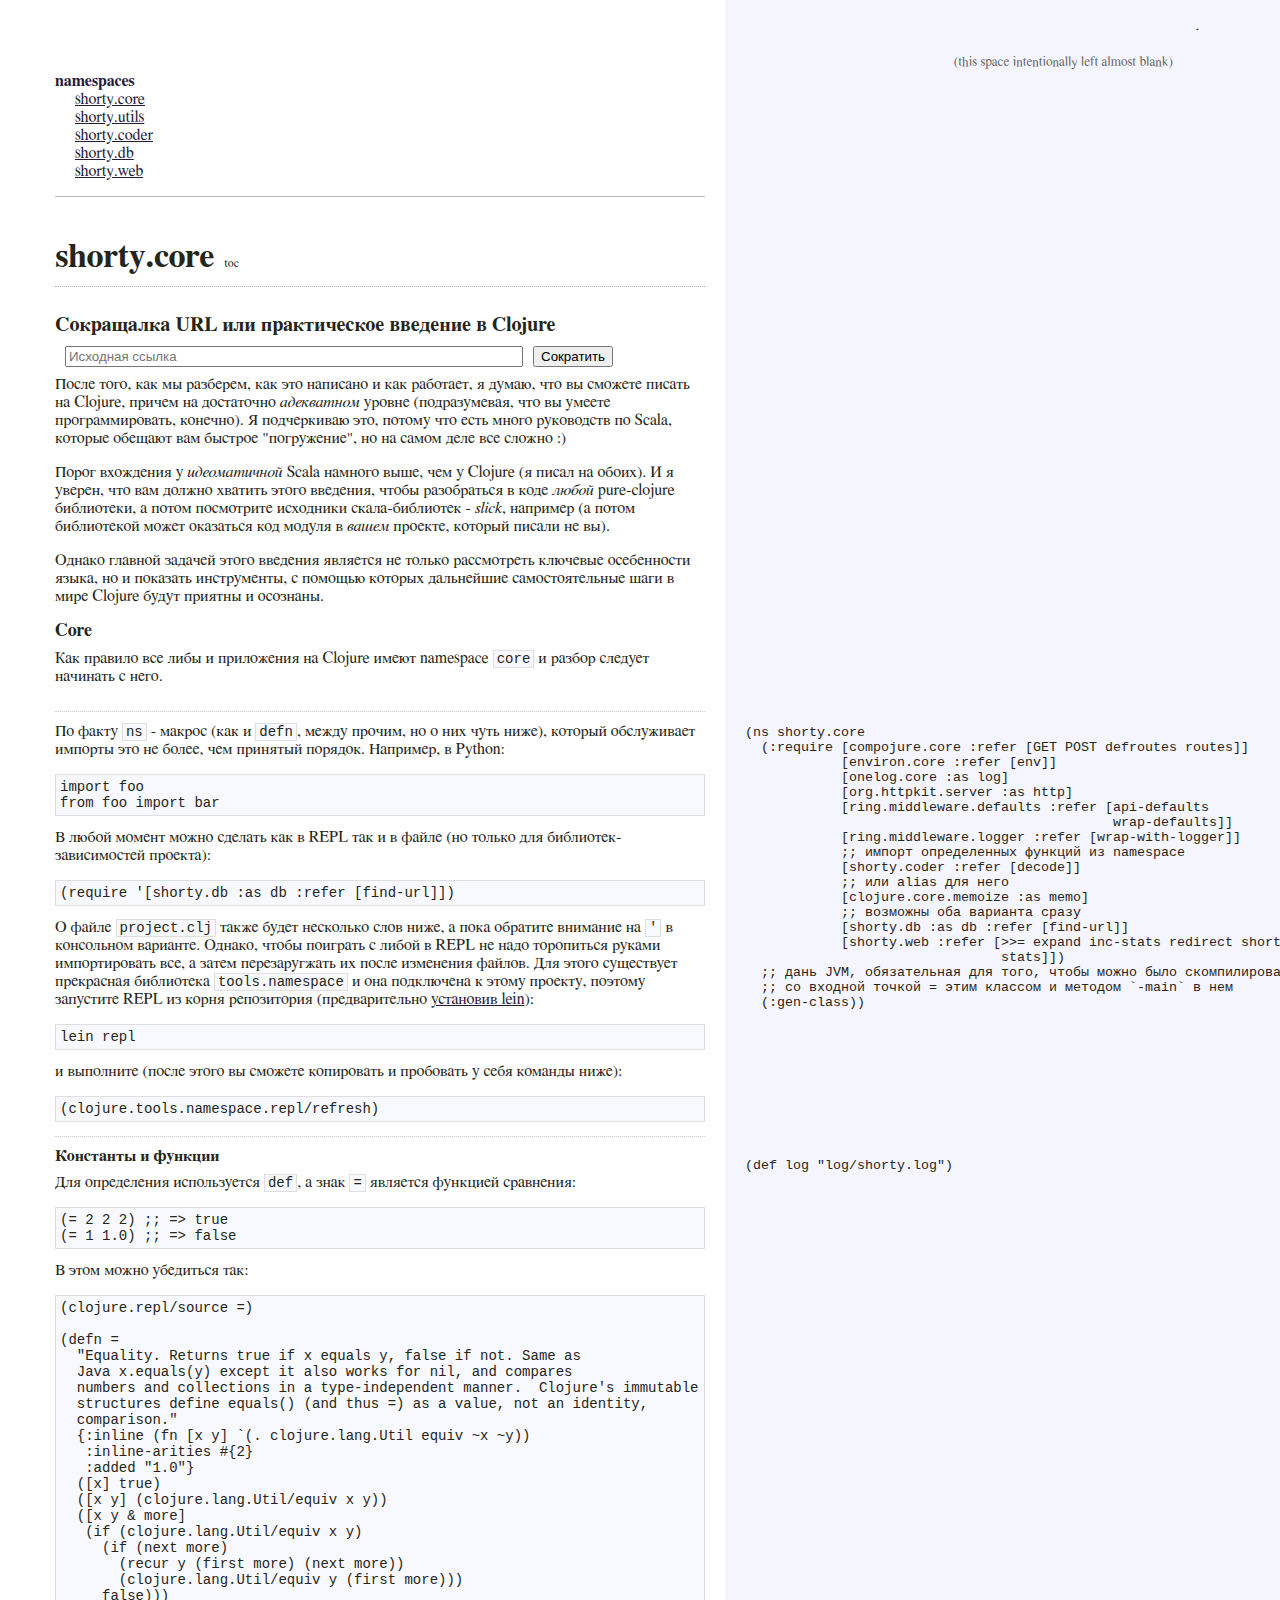
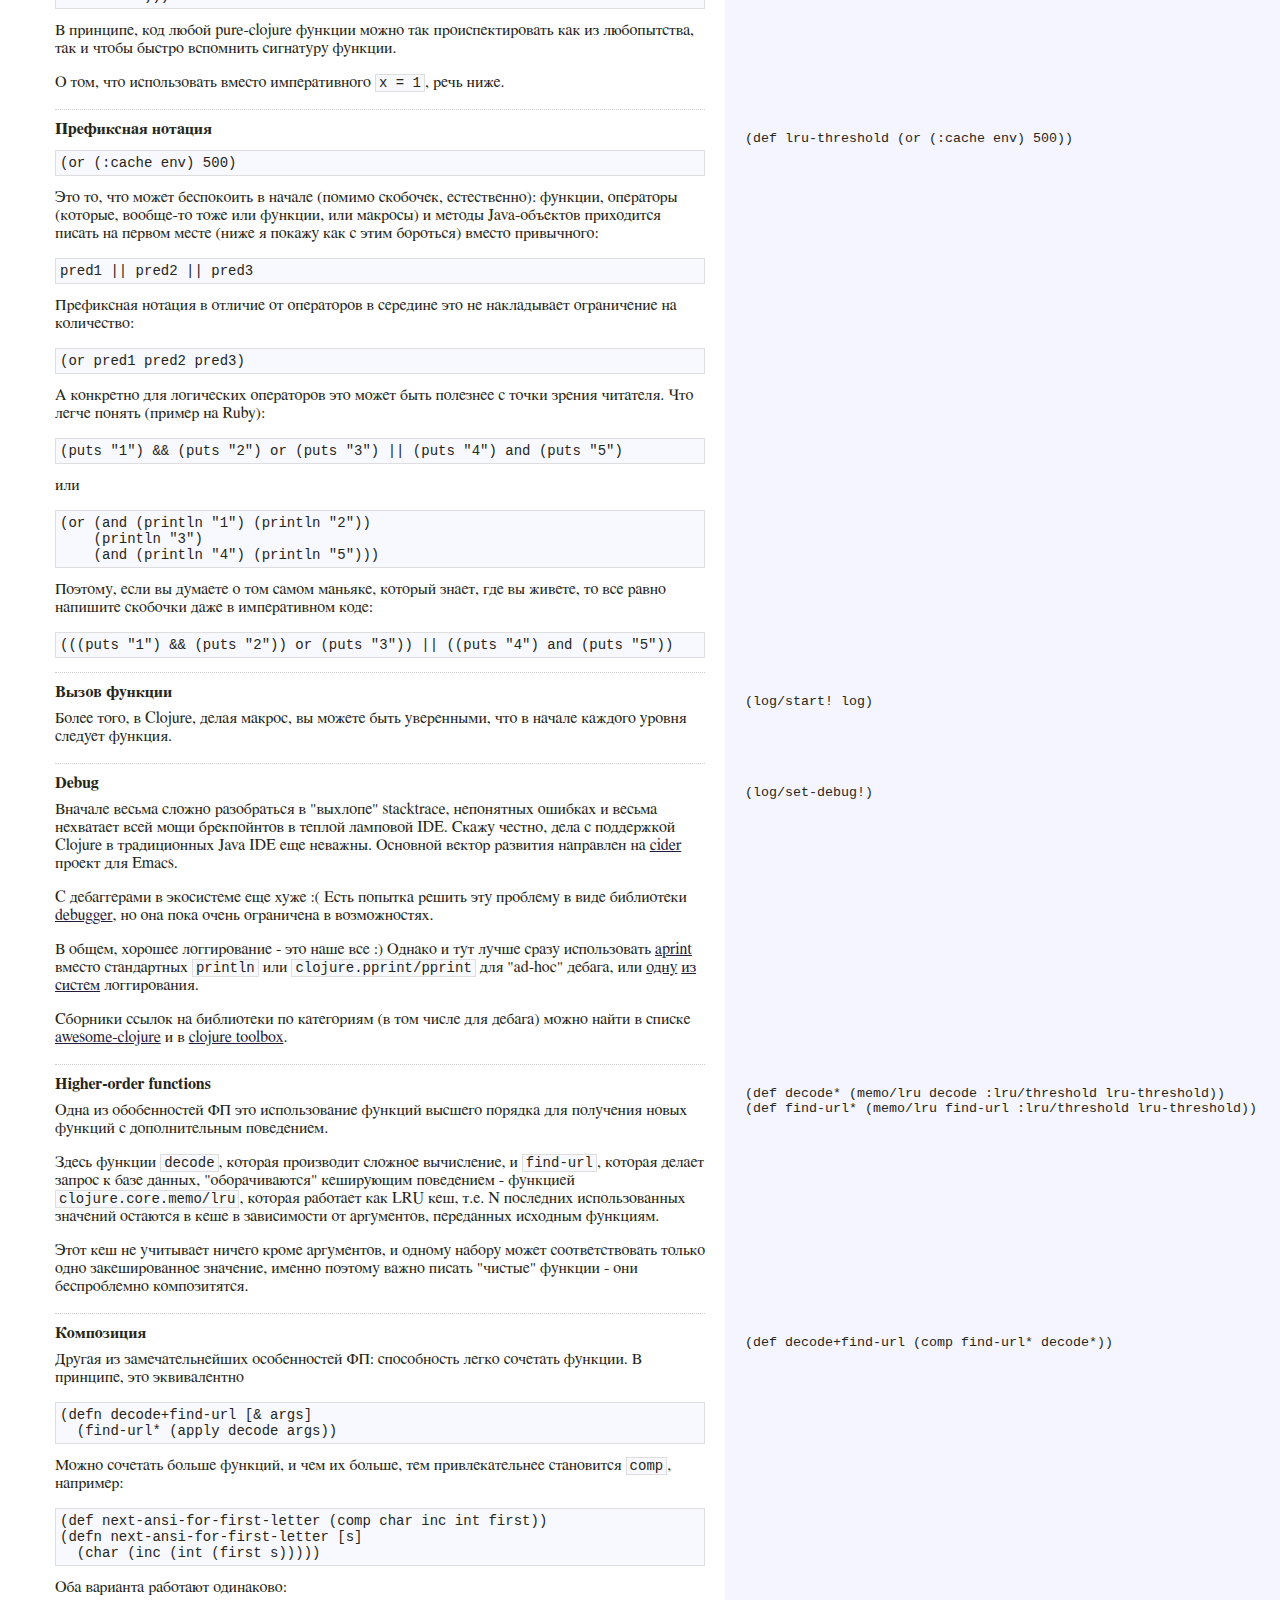
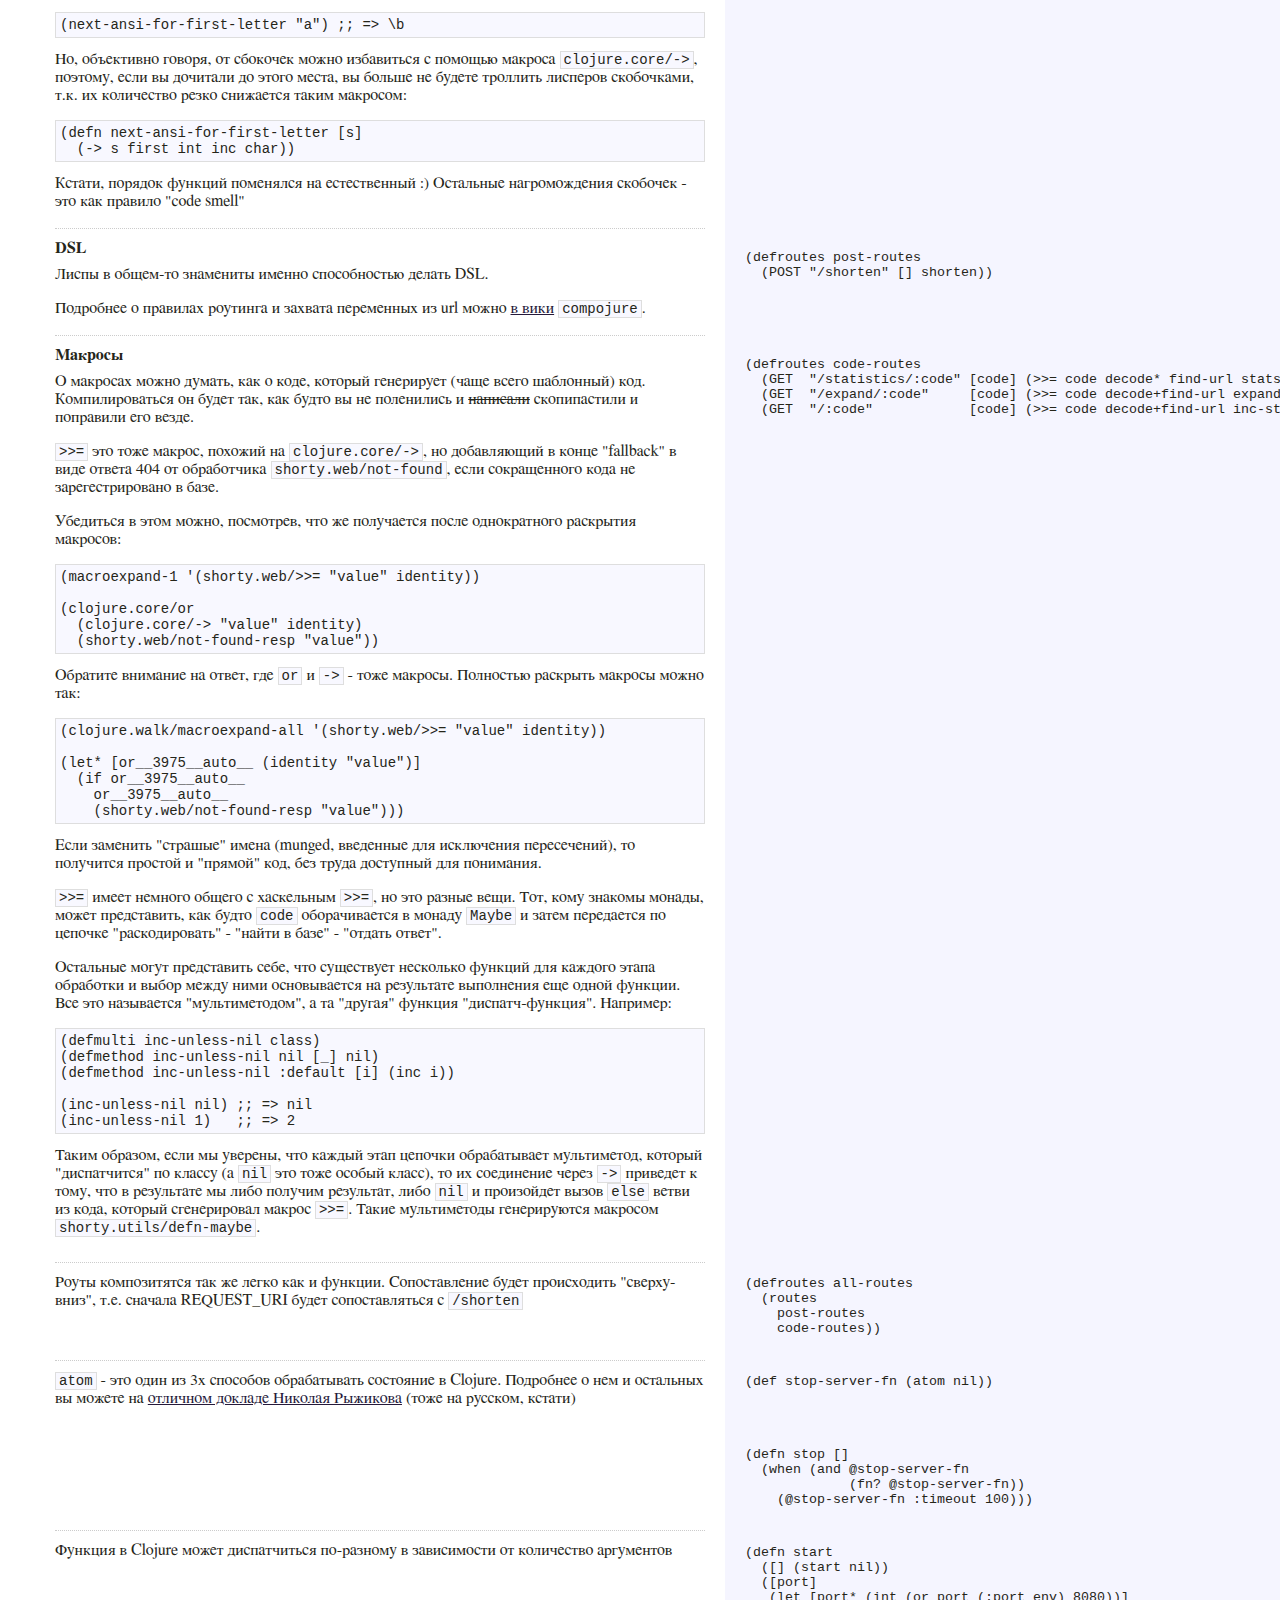
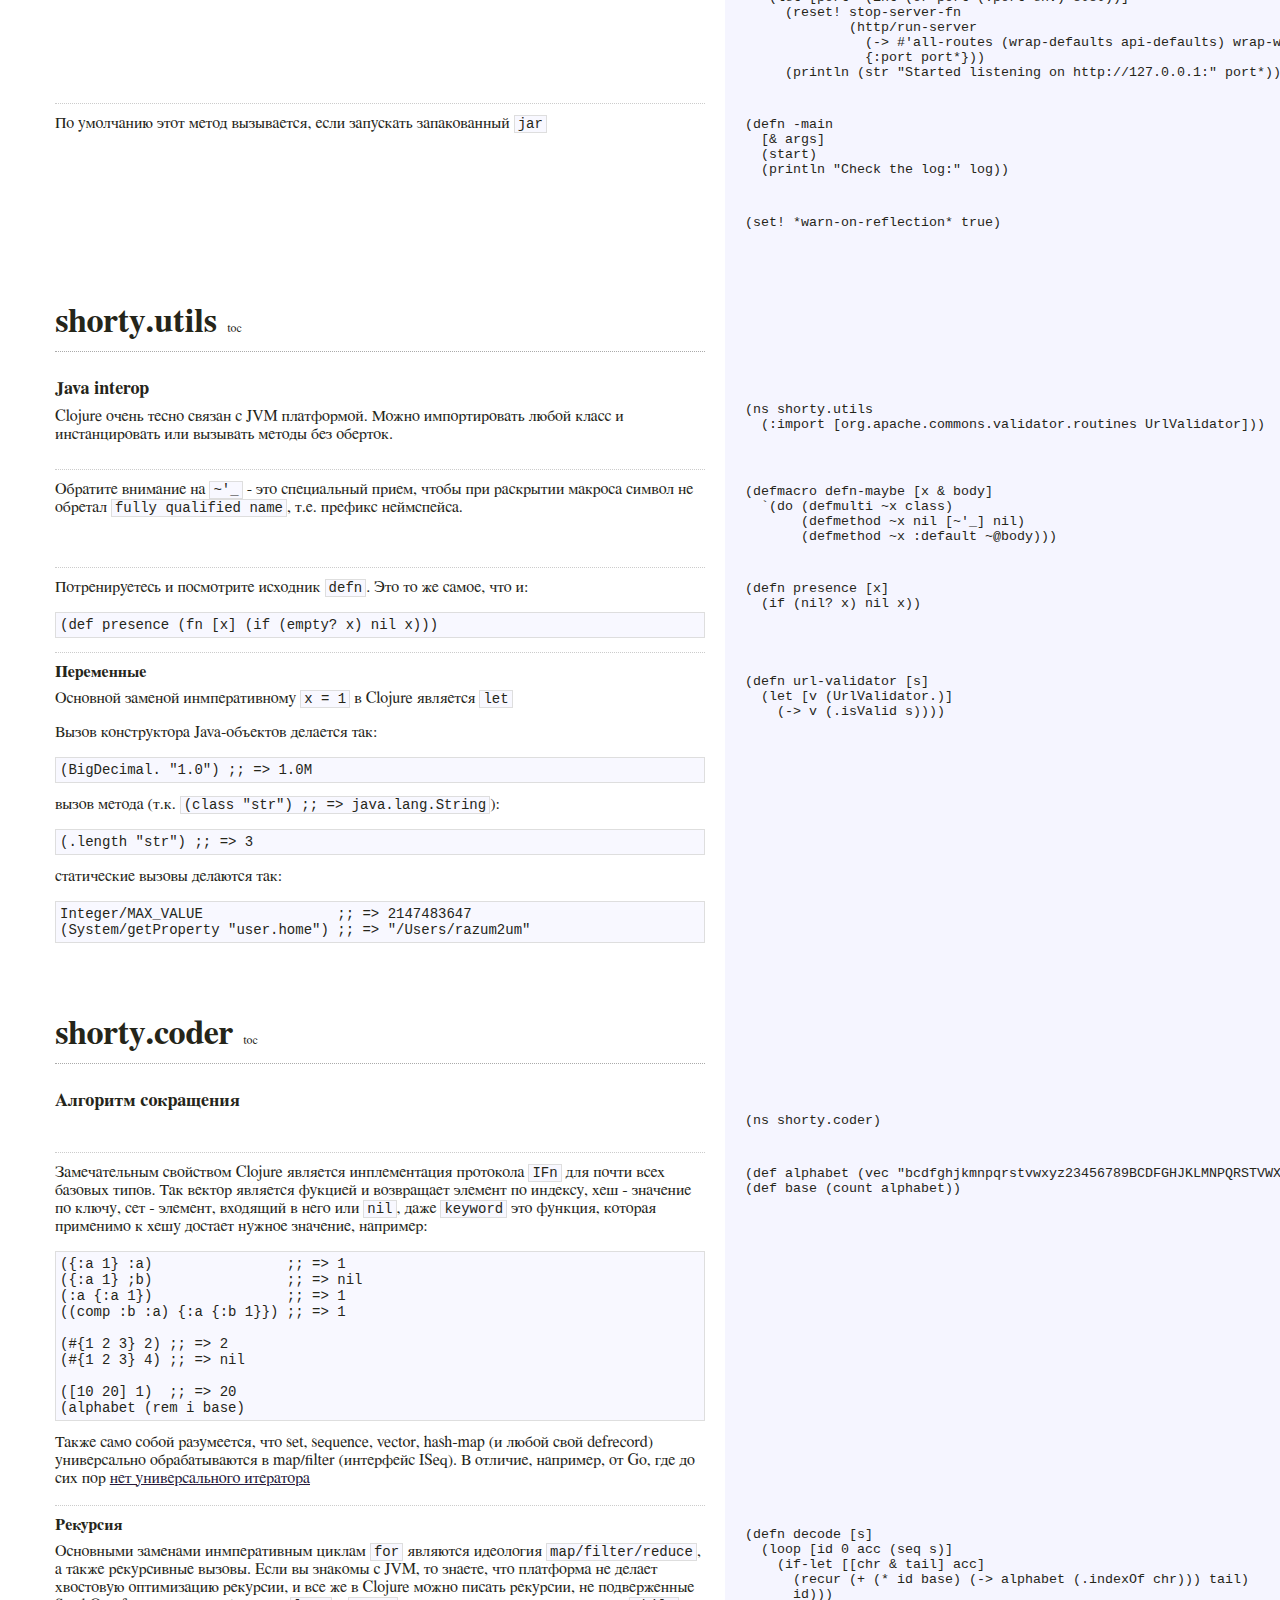
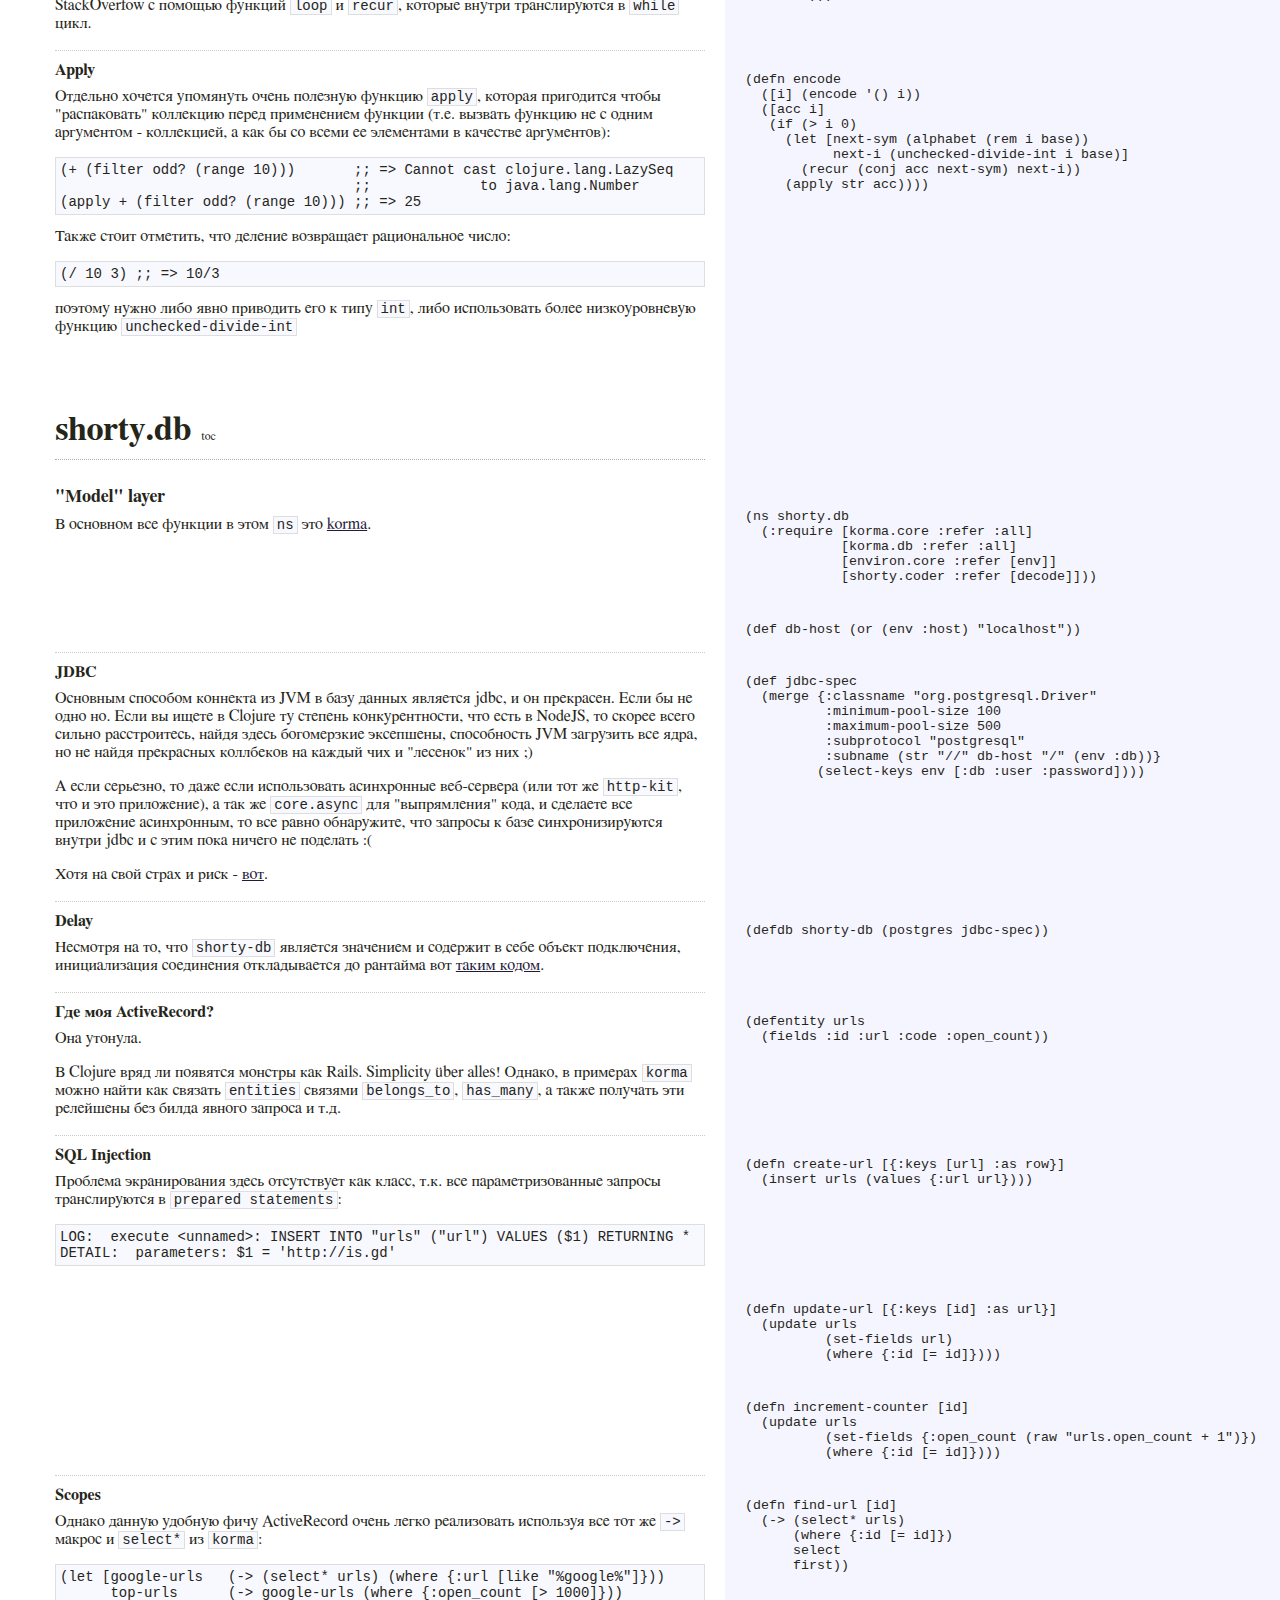
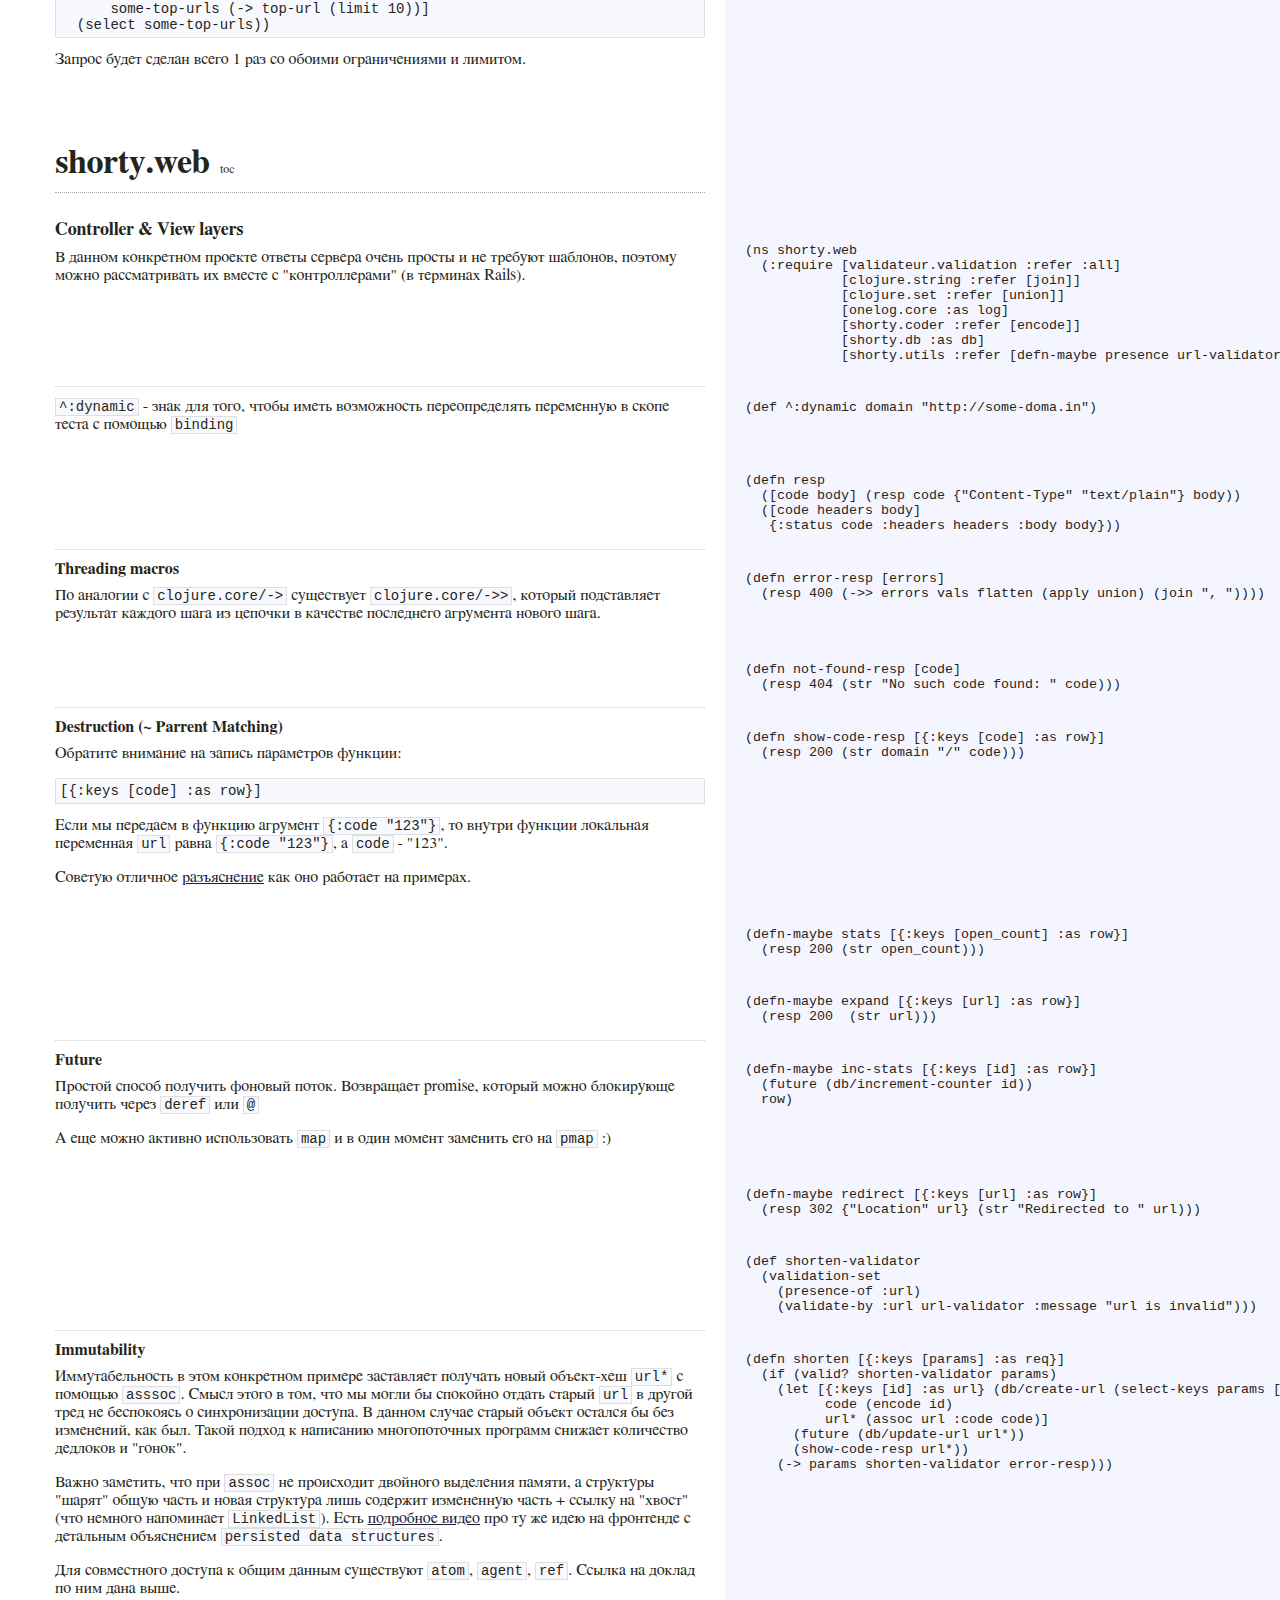
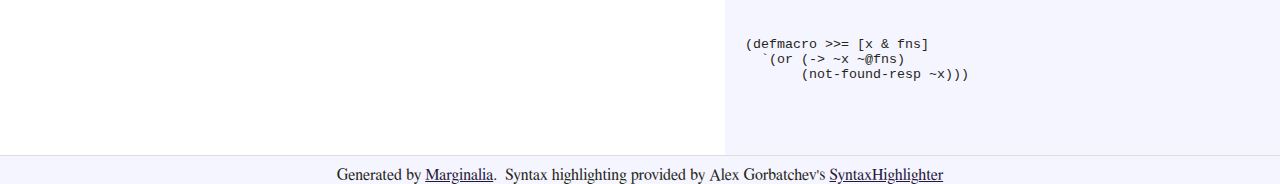
<file: resources/public/uberdoc.html>
<!DOCTYPE html>
<html><head><meta charset="utf-8" content="text/html" http-equiv="Content-Type" /><meta name="description" /><style type="text/css"></style><style type="text/css">.syntaxhighlighter{overflow:hidden !important;}</style><style type="text/css"></style><style type="text/css">html{padding:0;margin:0;}h1{padding:0;margin:0;}h2{padding:0;margin:0;}h3{padding:0;margin:0;}h4{padding:0;margin:0;}a{color:#261A3B;}a:visited{color:#261A3B;}</style><style type="text/css">.header{margin-top:30px;}h1.project-name{font-size:34px;display:inline;}h2.project-version{font-size:18px;margin-left:10px;margin-top:0;display:inline;}.toc-link{color:#252519;font-size:12px;margin-left:10px;text-decoration:none;}.toc-link:hover{color:#5050A6;}.toc h1{font-size:34px;margin:0;}.docs-header{padding-bottom:10px;margin-bottom:25px;border-bottom:dotted #aaa 1px;}.toc h1{font-size:24px;}.toc{margin-bottom:40px;border-bottom:solid #bbb 1px;}.toc ul{margin-left:20px;margin-top:0;padding-top:0;padding-left:0px;}.toc li{list-style-type:none;padding-left:0;}.dependencies{}.dependencies table{font-size:16px;margin-left:20px;width:99.99%;border:none;}.dependencies td{white-space:nowrap;padding-right:20px;;}.dependencies .dotted{width:99%;}.dependencies .dotted hr{border-right:none;color:transparent;background-color:transparent;noshade:noshade;border-left:none;border-top:none;margin-bottom:-6px;height:0;border-bottom:dotted #bbb 1px;}.dependencies .dep-version{text-align:right;}.plugins ul{margin-left:20px;margin-top:0;padding-top:0;padding-left:0px;}.plugins li{list-style-type:none;padding-left:0;}.header p{margin-left:20px;}</style><style type="text/css">#floating-toc{text-align:right;top:10px;overflow:hidden;right:20px;position:fixed;height:20px;}#floating-toc li{list-style-type:none;padding:0;margin:0;}</style><style type="text/css">body{color:#252519;font-size:16px;background-color:#F5F5FF;padding:0;font-family:'Palatino Linotype', 'Book Antiqua', Palatino, FreeSerif, serif;;margin:0;}h1{font-size:20px;margin-top:0;}h2{font-size:18px;}h3{font-size:16px;}a.anchor{color:#252519;text-decoration:none;}a.anchor:hover{color:#5050A6;}table{border-spacing:0;margin-bottom:10px;border-bottom:solid #ddd 1px;;}code{display:inline;}p{margin-top:8px;}tr{padding:0px;margin:0px;}td.docs{vertical-align:top;background-color:#FFF;width:410px;max-width:410px;padding-right:20px;padding-left:55px;border:none;margin:0px;}td.docs pre{font-size:12px;overflow:hidden;}td.codes{vertical-align:top;font-size:10pt;overflow:hidden;background-color:#F5F5FF;width:55%;border-left:solid #E5E5EE 1px;padding-left:20px;border:none;margin:0px;}td.spacer{padding-bottom:40px;}pre code{padding:4px;display:block;}code{font-size:14px;background-color:ghostWhite;padding-right:3px;padding-left:3px;border:solid #DEDEDE 1px;}.syntaxhighlighter code{font-size:13px;}.footer{text-align:center;}</style><script type="text/javascript"></script><script type="text/javascript"></script><script type="text/javascript"></script><script type="text/javascript"></script><link href="style.css" rel="stylesheet" tyle="text/css" /><title> -- Marginalia</title></head><body><table><tr><td class="docs"><div class="header"><h1 class="project-name"></h1><h2 class="project-version"></h2><br />
</div></td><td class="codes" style="text-align: center; vertical-align: middle;color: #666;padding-right:20px"><br /><br /><br />(this space intentionally left almost blank)</td></tr><tr><td class="docs"><div class="toc"><a name="toc"><h3>namespaces</h3></a><ul><li><a href="#shorty.core">shorty.core</a></li><li><a href="#shorty.utils">shorty.utils</a></li><li><a href="#shorty.coder">shorty.coder</a></li><li><a href="#shorty.db">shorty.db</a></li><li><a href="#shorty.web">shorty.web</a></li></ul></div></td><td class="codes">&nbsp;</td></tr><tr><td class="docs"><div class="docs-header"><a class="anchor" href="#shorty.core" name="shorty.core"><h1 class="project-name">shorty.core</h1><a class="toc-link" href="#toc">toc</a></a></div></td><td class="codes" /></tr><tr><td class="docs"><h1>Сокращалка URL или практическое введение  в Clojure</h1>

<form id="shorten" action="http://127.0.0.1:8080/shorten" method="POST"><input name="url" placeholder="Исходная ссылка" required><button type="submit">Сократить</button></form>

<div id="result" style="display: none"><span>Сокращенная ссылка:</span><span id="shortened"></span></div>

<p>После того, как мы разберем, как это написано и как работает, я думаю, что вы сможете
писать на Clojure, причем на достаточно <em>адекватном</em> уровне (подразумевая, что вы умеете программировать, конечно).
Я подчеркиваю это, потому что есть много руководств по Scala, которые обещают вам быстрое "погружение",
но на самом деле все сложно :)</p>

<p>Порог вхождения у <em>идеоматичной</em> Scala намного выше, чем у Clojure (я писал на обоих). И я уверен,
что вам должно хватить этого введения, чтобы разобраться в коде <em>любой</em> pure-clojure библиотеки, а потом
посмотрите исходники скала-библиотек - <em>slick</em>, например (а потом библиотекой может оказаться код модуля
в <em>вашем</em> проекте, который писали не вы).</p>

<p>Однако главной задачей этого введения является не только рассмотреть ключевые осебенности языка,
но и показать инструменты, с помощью которых дальнейшие самостоятельные шаги в мире Clojure
будут приятны и осознаны.</p>

<h2>Core</h2>

<p>Как правило все либы и приложения на Clojure имеют namespace <code>core</code>
и разбор следует начинать с него.</p>
</td><td class="codes"></td></tr><tr><td class="docs"><p>По факту <code>ns</code> - макрос (как и <code>defn</code>, между прочим, но о них чуть ниже), который обслуживает импорты
это не более, чем принятый порядок. Например, в Python:</p>

<pre><code>import foo
from foo import bar
</code></pre>

<p>В любой момент можно сделать как в REPL так и в файле (но только для библиотек-зависимостей проекта):</p>

<pre><code>(require '[shorty.db :as db :refer [find-url]])
</code></pre>

<p>О файле <code>project.clj</code> также будет несколько слов ниже, а пока обратите внимание на <code>'</code> в консольном варианте.
Однако, чтобы поиграть с либой в REPL не надо торопиться руками импортировать все, а затем перезаругжать 
их после изменения файлов. Для этого существует прекрасная библиотека <code>tools.namespace</code>
и она подключена к этому проекту, поэтому запустите REPL из корня репозитория
(предварительно <a href="http://leiningen.org/">установив lein</a>):</p>

<pre><code>lein repl
</code></pre>

<p>и выполните (после этого вы сможете копировать и пробовать у себя команды ниже):</p>

<pre><code>(clojure.tools.namespace.repl/refresh)
</code></pre>
</td><td class="codes"><pre class="brush: clojure">(ns shorty.core
  (:require [compojure.core :refer [GET POST defroutes routes]]
            [environ.core :refer [env]]
            [onelog.core :as log]
            [org.httpkit.server :as http]
            [ring.middleware.defaults :refer [api-defaults
                                              wrap-defaults]]
            [ring.middleware.logger :refer [wrap-with-logger]]
            ;; импорт определенных функций из namespace
            [shorty.coder :refer [decode]]
            ;; или alias для него
            [clojure.core.memoize :as memo]
            ;; возможны оба варианта сразу
            [shorty.db :as db :refer [find-url]]
            [shorty.web :refer [&gt;&gt;= expand inc-stats redirect shorten
                                stats]])
  ;; дань JVM, обязательная для того, чтобы можно было скомпилировать `jar`
  ;; со входной точкой = этим классом и методом `-main` в нем
  (:gen-class))</pre></td></tr><tr><td class="docs"><h3>Константы и функции</h3>

<p>Для определения используется <code>def</code>, а знак <code>=</code> является функцией сравнения:</p>

<pre><code>(= 2 2 2) ;; =&gt; true
(= 1 1.0) ;; =&gt; false
</code></pre>

<p>В этом можно убедиться так:</p>

<pre><code>(clojure.repl/source =)

(defn =
  "Equality. Returns true if x equals y, false if not. Same as
  Java x.equals(y) except it also works for nil, and compares
  numbers and collections in a type-independent manner.  Clojure's immutable data
  structures define equals() (and thus =) as a value, not an identity,
  comparison."
  {:inline (fn [x y] `(. clojure.lang.Util equiv ~x ~y))
   :inline-arities #{2}
   :added "1.0"}
  ([x] true)
  ([x y] (clojure.lang.Util/equiv x y))
  ([x y &amp; more]
   (if (clojure.lang.Util/equiv x y)
     (if (next more)
       (recur y (first more) (next more))
       (clojure.lang.Util/equiv y (first more)))
     false)))
</code></pre>

<p>В принципе, код любой pure-clojure функции можно так происпектировать как из
любопытства, так и чтобы быстро вспомнить сигнатуру функции.</p>

<p>О том, что использовать вместо императивного <code>x = 1</code>, речь ниже.</p>
</td><td class="codes"><pre class="brush: clojure">(def log &quot;log/shorty.log&quot;)</pre></td></tr><tr><td class="docs"><h3>Префиксная нотация</h3>

<pre><code>(or (:cache env) 500)
</code></pre>

<p>Это то, что может беспокоить в начале (помимо скобочек, естественно):
функции, операторы (которые, вообще-то тоже или функции, или макросы)
и методы Java-объектов приходится писать на первом месте (ниже я покажу как с этим бороться)
вместо привычного:</p>

<pre><code>pred1 || pred2 || pred3
</code></pre>

<p>Префиксная нотация в отличие от операторов в середине это не накладывает ограничение на количество:</p>

<pre><code>(or pred1 pred2 pred3)
</code></pre>

<p>А конкретно для логических операторов это может быть полезнее с точки зрения читателя.
Что легче понять (пример на Ruby):</p>

<pre><code>(puts "1") &amp;&amp; (puts "2") or (puts "3") || (puts "4") and (puts "5")
</code></pre>

<p>или</p>

<pre><code>(or (and (println "1") (println "2"))
    (println "3")
    (and (println "4") (println "5")))
</code></pre>

<p>Поэтому, если вы думаете о том самом маньяке, который знает, где вы живете,
то все равно напишите скобочки даже в императивном коде:</p>

<pre><code>(((puts "1") &amp;&amp; (puts "2")) or (puts "3")) || ((puts "4") and (puts "5"))
</code></pre>
</td><td class="codes"><pre class="brush: clojure">(def lru-threshold (or (:cache env) 500))</pre></td></tr><tr><td class="docs"><h3>Вызов функции</h3>

<p>Более того, в Clojure, делая макрос, вы можете быть уверенными, что в начале каждого
уровня следует функция.</p>
</td><td class="codes"><pre class="brush: clojure">(log/start! log)</pre></td></tr><tr><td class="docs"><h3>Debug</h3>

<p>Вначале весьма сложно разобраться в "выхлопе" stacktrace, непонятных ошибках и весьма нехватает всей мощи брекпойнтов
в теплой ламповой IDE. Скажу честно, дела с поддержкой Clojure в традиционных Java IDE еще неважны. Основной
вектор развития направлен на <a href="https://github.com/clojure-emacs/cider">cider</a> проект для Emacs.</p>

<p>C дебаггерами в экосистеме еще хуже :(
Есть попытка решить эту проблему в виде библиотеки <a href="https://github.com/razum2um/clj-debugger">debugger</a>,
но она пока очень ограничена в возможностях.</p>

<p>В общем, хорошее логгирование - это наше все :) Однако и тут лучше сразу использовать
<a href="https://github.com/razum2um/aprint">aprint</a> вместо стандартных <code>println</code>
или <code>clojure.pprint/pprint</code> для "ad-hoc" дебага, или <a href="https://github.com/pjlegato/onelog">одну</a>
<a href="https://github.com/ptaoussanis/timbre">из</a> <a href="https://github.com/clojure/tools.logging">систем</a> логгирования.</p>

<p>Сборники ссылок на библиотеки по категориям (в том числе для дебага) можно найти в списке
<a href="https://github.com/razum2um/awesome-clojure">awesome-clojure</a> и в <a href="http://www.clojure-toolbox.com">clojure toolbox</a>.</p>
</td><td class="codes"><pre class="brush: clojure">(log/set-debug!)</pre></td></tr><tr><td class="docs"><h3>Higher-order functions</h3>

<p>Одна из обобенностей ФП это использование функций высшего порядка
для получения новых функций с дополнительным поведением.</p>

<p>Здесь функции <code>decode</code>, которая производит сложное вычисление,
и <code>find-url</code>, которая делает запрос к базе данных, "оборачиваются"
кеширующим поведением - функцией <code>clojure.core.memo/lru</code>, которая
работает как LRU кеш, т.е. N последних использованных значений остаются в кеше
в зависимости от аргументов, переданных исходным функциям.</p>

<p>Этот кеш не учитывает ничего кроме аргументов, и одному набору может
соответствовать только одно закешированное значение, именно поэтому
важно писать "чистые" функции - они беспроблемно композитятся.</p>
</td><td class="codes"><pre class="brush: clojure">(def decode* (memo/lru decode :lru/threshold lru-threshold))
(def find-url* (memo/lru find-url :lru/threshold lru-threshold))</pre></td></tr><tr><td class="docs"><h3>Композиция</h3>

<p>Другая из замечательнейших особенностей ФП:
способность легко сочетать функции. В принципе, это эквивалентно</p>

<pre><code>(defn decode+find-url [&amp; args]
  (find-url* (apply decode args))
</code></pre>

<p>Можно сочетать больше функций, и чем их больше, тем привлекательнее
становится <code>comp</code>, например:</p>

<pre><code>(def next-ansi-for-first-letter (comp char inc int first))
(defn next-ansi-for-first-letter [s]
  (char (inc (int (first s)))))
</code></pre>

<p>Оба варианта работают одинаково:</p>

<pre><code>(next-ansi-for-first-letter "a") ;; =&gt; \b
</code></pre>

<p>Но, объективно говоря, от сбокочек можно избавиться с помощью макроса <code>clojure.core/-&gt;</code>,
поэтому, если вы дочитали до этого места, вы больше не будете троллить лисперов скобочками,
т.к. их количество резко снижается таким макросом:</p>

<pre><code>(defn next-ansi-for-first-letter [s]
  (-&gt; s first int inc char))
</code></pre>

<p>Кстати, порядок функций поменялся на естественный :)
Остальные нагромождения скобочек - это как правило "code smell"</p>
</td><td class="codes"><pre class="brush: clojure">(def decode+find-url (comp find-url* decode*))</pre></td></tr><tr><td class="docs"><h3>DSL</h3>

<p>Лиспы в общем-то знамениты именно способностью делать DSL.</p>

<p>Подробнее о правилах роутинга и захвата переменных из url можно
<a href="https://github.com/weavejester/compojure/wiki/Routes-In-Detail">в вики</a> <code>compojure</code>.</p>
</td><td class="codes"><pre class="brush: clojure">(defroutes post-routes
  (POST &quot;/shorten&quot; [] shorten))</pre></td></tr><tr><td class="docs"><h3>Макросы</h3>

<p>О макросах можно думать, как о коде, который генерирует (чаще всего шаблонный) код. Компилироваться
он будет так, как будто вы не поленились и <s>написали</s> скопипастили и поправили его везде.</p>

<p><code>&gt;&gt;=</code> это тоже макрос, похожий на <code>clojure.core/-&gt;</code>, но добавляющий в конце "fallback" в виде
ответа 404 от обработчика <code>shorty.web/not-found</code>, если сокращенного кода не зарегестрировано в базе.</p>

<p>Убедиться в этом можно, посмотрев, что же получается после однократного раскрытия макросов:</p>

<pre><code>(macroexpand-1 '(shorty.web/&gt;&gt;= "value" identity))

(clojure.core/or
  (clojure.core/-&gt; "value" identity)
  (shorty.web/not-found-resp "value"))
</code></pre>

<p>Обратите внимание на ответ, где <code>or</code> и <code>-&gt;</code> - тоже макросы.
Полностью раскрыть макросы можно так:</p>

<pre><code>(clojure.walk/macroexpand-all '(shorty.web/&gt;&gt;= "value" identity))

(let* [or__3975__auto__ (identity "value")]
  (if or__3975__auto__
    or__3975__auto__
    (shorty.web/not-found-resp "value")))
</code></pre>

<p>Если заменить "страшые" имена (munged, введенные для исключения пересечений), то
получится простой и "прямой" код, без труда доступный для понимания.</p>

<p><code>&gt;&gt;=</code> имеет немного общего с хаскельным <code>&gt;&gt;=</code>, но это разные вещи.
Тот, кому знакомы монады, может представить, как будто <code>code</code> оборачивается в монаду
<code>Maybe</code> и затем передается по цепочке "раскодировать" - "найти в базе" - "отдать ответ".</p>

<p>Остальные могут представить себе, что существует несколько функций для каждого этапа
обработки и выбор между ними основывается на результате выполнения еще одной функции.
Все это называется "мультиметодом", а та "другая" функция "диспатч-функция". Например:</p>

<pre><code>(defmulti inc-unless-nil class)
(defmethod inc-unless-nil nil [_] nil)
(defmethod inc-unless-nil :default [i] (inc i))

(inc-unless-nil nil) ;; =&gt; nil
(inc-unless-nil 1)   ;; =&gt; 2
</code></pre>

<p>Таким образом, если мы уверены, что каждый этап цепочки обрабатывает мультиметод,
который "диспатчится" по классу (а <code>nil</code> это тоже особый класс), то их соединение через <code>-&gt;</code>
приведет к тому, что в результате мы либо получим результат, либо <code>nil</code> и произойдет вызов <code>else</code>
ветви из кода, который сгенерировал макрос <code>&gt;&gt;=</code>.
Такие мультиметоды генерируются макросом <code>shorty.utils/defn-maybe</code>.</p>
</td><td class="codes"><pre class="brush: clojure">(defroutes code-routes
  (GET  &quot;/statistics/:code&quot; [code] (&gt;&gt;= code decode* find-url stats))
  (GET  &quot;/expand/:code&quot;     [code] (&gt;&gt;= code decode+find-url expand))
  (GET  &quot;/:code&quot;            [code] (&gt;&gt;= code decode+find-url inc-stats redirect)))</pre></td></tr><tr><td class="docs"><p>Роуты композитятся так же легко как и функции. Сопоставление будет происходить
"сверху-вниз", т.е. сначала REQUEST_URI будет сопоставляться с <code>/shorten</code></p>
</td><td class="codes"><pre class="brush: clojure">(defroutes all-routes
  (routes
    post-routes
    code-routes))</pre></td></tr><tr><td class="docs"><p><code>atom</code> - это один из 3х способов обрабатывать состояние в Clojure. Подробнее о нем и
остальных вы можете на <a href="http://youtu.be/nfKrSI7OQnI?t=2h21m1s">отличном докладе Николая Рыжикова</a>
(тоже на русском, кстати)</p>
</td><td class="codes"><pre class="brush: clojure">(def stop-server-fn (atom nil))</pre></td></tr><tr><td class="docs">
</td><td class="codes"><pre class="brush: clojure">(defn stop []
  (when (and @stop-server-fn
             (fn? @stop-server-fn))
    (@stop-server-fn :timeout 100)))</pre></td></tr><tr><td class="docs"><p>Функция в Clojure может диспатчиться по-разному в зависимости от количество аргументов</p>
</td><td class="codes"><pre class="brush: clojure">(defn start
  ([] (start nil))
  ([port]
   (let [port* (int (or port (:port env) 8080))]
     (reset! stop-server-fn
             (http/run-server
               (-&gt; #'all-routes (wrap-defaults api-defaults) wrap-with-logger)
               {:port port*}))
     (println (str &quot;Started listening on http://127.0.0.1:&quot; port*)))))</pre></td></tr><tr><td class="docs"><p>По умолчанию этот метод вызывается, если запускать запакованный <code>jar</code></p>
</td><td class="codes"><pre class="brush: clojure">(defn -main
  [&amp; args]
  (start)
  (println &quot;Check the log:&quot; log))</pre></td></tr><tr><td class="docs">
</td><td class="codes"><pre class="brush: clojure">(set! *warn-on-reflection* true)</pre></td></tr><tr><td class="spacer docs">&nbsp;</td><td class="codes" /></tr><tr><td class="docs"><div class="docs-header"><a class="anchor" href="#shorty.utils" name="shorty.utils"><h1 class="project-name">shorty.utils</h1><a class="toc-link" href="#toc">toc</a></a></div></td><td class="codes" /></tr><tr><td class="docs"><h2>Java interop</h2>

<p>Clojure очень тесно связан с JVM платформой.
Можно импортировать любой класс и инстанцировать или вызывать методы без оберток.</p>
</td><td class="codes"><pre class="brush: clojure">(ns shorty.utils
  (:import [org.apache.commons.validator.routines UrlValidator]))</pre></td></tr><tr><td class="docs"><p>Обратите внимание на <code>~'_</code> - это специальный прием, чтобы при раскрытии макроса символ
не обретал <code>fully qualified name</code>, т.е. префикс неймспейса.</p>
</td><td class="codes"><pre class="brush: clojure">(defmacro defn-maybe [x &amp; body]
  `(do (defmulti ~x class)
       (defmethod ~x nil [~'_] nil)
       (defmethod ~x :default ~@body)))</pre></td></tr><tr><td class="docs"><p>Потренируетесь и посмотрите исходник <code>defn</code>.
Это то же самое, что и:</p>

<pre><code>(def presence (fn [x] (if (empty? x) nil x)))
</code></pre>
</td><td class="codes"><pre class="brush: clojure">(defn presence [x]
  (if (nil? x) nil x))</pre></td></tr><tr><td class="docs"><h3>Переменные</h3>

<p>Основной заменой инмперативному <code>x = 1</code> в Clojure является <code>let</code></p>

<p>Вызов конструктора Java-объектов делается так:</p>

<pre><code>(BigDecimal. "1.0") ;; =&gt; 1.0M
</code></pre>

<p>вызов метода (т.к. <code>(class "str") ;; =&gt; java.lang.String</code>):</p>

<pre><code>(.length "str") ;; =&gt; 3
</code></pre>

<p>статические вызовы делаются так:</p>

<pre><code>Integer/MAX_VALUE                ;; =&gt; 2147483647
(System/getProperty "user.home") ;; =&gt; "/Users/razum2um"
</code></pre>
</td><td class="codes"><pre class="brush: clojure">(defn url-validator [s]
  (let [v (UrlValidator.)]
    (-&gt; v (.isValid s))))</pre></td></tr><tr><td class="spacer docs">&nbsp;</td><td class="codes" /></tr><tr><td class="docs"><div class="docs-header"><a class="anchor" href="#shorty.coder" name="shorty.coder"><h1 class="project-name">shorty.coder</h1><a class="toc-link" href="#toc">toc</a></a></div></td><td class="codes" /></tr><tr><td class="docs"><h2>Алгоритм сокращения</h2>
</td><td class="codes"><pre class="brush: clojure">(ns shorty.coder)</pre></td></tr><tr><td class="docs"><p>Замечательным свойством Clojure является инплементация протокола <code>IFn</code>
для почти всех базовых типов. Так вектор является фукцией и возвращает
элемент по индексу, хеш - значение по ключу, сет - элемент, входящий в него
или <code>nil</code>, даже <code>keyword</code> это функция, которая применимо к хешу достает нужное
значение, например:</p>

<pre><code>({:a 1} :a)                ;; =&gt; 1
({:a 1} ;b)                ;; =&gt; nil
(:a {:a 1})                ;; =&gt; 1
((comp :b :a) {:a {:b 1}}) ;; =&gt; 1

(#{1 2 3} 2) ;; =&gt; 2
(#{1 2 3} 4) ;; =&gt; nil

([10 20] 1)  ;; =&gt; 20
(alphabet (rem i base)
</code></pre>

<p>Также само собой разумеется, что set, sequence, vector, hash-map (и любой свой defrecord)
универсально обрабатываются в map/filter (интерфейс ISeq). В отличие, например, от Go, где
до сих пор <a href="https://groups.google.com/forum/#!topic/golang-nuts/v6m86sTRbqA">нет универсального итератора</a></p>
</td><td class="codes"><pre class="brush: clojure">(def alphabet (vec &quot;bcdfghjkmnpqrstvwxyz23456789BCDFGHJKLMNPQRSTVWXYZ&quot;))
(def base (count alphabet))</pre></td></tr><tr><td class="docs"><h3>Рекурсия</h3>

<p>Основными заменами инмперативным циклам <code>for</code> являются идеология <code>map/filter/reduce</code>, а
также рекурсивные вызовы. Если вы знакомы с JVM, то знаете, что платформа не делает хвостовую
оптимизацию рекурсии, и все же в Clojure можно писать рекурсии, не подверженные StackOverfow
с помощью функций <code>loop</code> и <code>recur</code>, которые внутри транслируются в <code>while</code> цикл.</p>
</td><td class="codes"><pre class="brush: clojure">(defn decode [s]
  (loop [id 0 acc (seq s)]
    (if-let [[chr &amp; tail] acc]
      (recur (+ (* id base) (-&gt; alphabet (.indexOf chr))) tail)
      id)))</pre></td></tr><tr><td class="docs"><h3>Apply</h3>

<p>Отдельно хочется упомянуть очень полезную функцию <code>apply</code>, которая пригодится чтобы
"распаковать" коллекцию перед применением функции (т.е. вызвать функцию не с одним аргументом -
коллекцией, а как бы со всеми ее элементами в качестве аргументов):</p>

<pre><code>(+ (filter odd? (range 10)))       ;; =&gt; Cannot cast clojure.lang.LazySeq
                                   ;;             to java.lang.Number
(apply + (filter odd? (range 10))) ;; =&gt; 25
</code></pre>

<p>Также стоит отметить, что деление возвращает рациональное число:</p>

<pre><code>(/ 10 3) ;; =&gt; 10/3
</code></pre>

<p>поэтому нужно либо явно приводить его к типу <code>int</code>, либо использовать более низкоуровневую
функцию <code>unchecked-divide-int</code></p>
</td><td class="codes"><pre class="brush: clojure">(defn encode
  ([i] (encode '() i))
  ([acc i]
   (if (&gt; i 0)
     (let [next-sym (alphabet (rem i base))
           next-i (unchecked-divide-int i base)]
       (recur (conj acc next-sym) next-i))
     (apply str acc))))</pre></td></tr><tr><td class="spacer docs">&nbsp;</td><td class="codes" /></tr><tr><td class="docs"><div class="docs-header"><a class="anchor" href="#shorty.db" name="shorty.db"><h1 class="project-name">shorty.db</h1><a class="toc-link" href="#toc">toc</a></a></div></td><td class="codes" /></tr><tr><td class="docs"><h2>"Model" layer</h2>

<p>В основном все функции в этом <code>ns</code> это <a href="http://sqlkorma.com/">korma</a>.</p>
</td><td class="codes"><pre class="brush: clojure">(ns shorty.db
  (:require [korma.core :refer :all]
            [korma.db :refer :all]
            [environ.core :refer [env]]
            [shorty.coder :refer [decode]]))</pre></td></tr><tr><td class="docs">
</td><td class="codes"><pre class="brush: clojure">(def db-host (or (env :host) &quot;localhost&quot;))</pre></td></tr><tr><td class="docs"><h3>JDBC</h3>

<p>Основным способом коннекта из JVM в базу данных является jdbc, и он прекрасен.
Если бы не одно но. Если вы ищете в Clojure ту степень конкурентности, что есть в NodeJS,
то скорее всего сильно расстроитесь, найдя здесь богомерзкие эксепшены, способность JVM
загрузить все ядра, но не найдя прекрасных коллбеков на каждый чих и "лесенок" из них ;)</p>

<p>А если серьезно, то даже если использовать асинхронные веб-сервера (или
тот же <code>http-kit</code>, что и это приложение), а так же <code>core.async</code> для "выпрямления" кода,
и сделаете все приложение асинхронным, то все равно обнаружите, что запросы к базе
синхронизируются внутри jdbc и с этим пока ничего не поделать :(</p>

<p>Хотя на свой страх и риск - <a href="https://github.com/alaisi/postgres.async">вот</a>.</p>
</td><td class="codes"><pre class="brush: clojure">(def jdbc-spec
  (merge {:classname &quot;org.postgresql.Driver&quot;
          :minimum-pool-size 100
          :maximum-pool-size 500
          :subprotocol &quot;postgresql&quot;
          :subname (str &quot;//&quot; db-host &quot;/&quot; (env :db))}
         (select-keys env [:db :user :password])))</pre></td></tr><tr><td class="docs"><h3>Delay</h3>

<p>Несмотря на то, что <code>shorty-db</code> является значением и содержит в себе объект подключения,
инициализация соединения откладывается до рантайма вот
<a href="https://github.com/korma/Korma/blob/master/src/korma/db.clj#L53L56">таким кодом</a>.</p>
</td><td class="codes"><pre class="brush: clojure">(defdb shorty-db (postgres jdbc-spec))</pre></td></tr><tr><td class="docs"><h3>Где моя ActiveRecord?</h3>

<p>Она утонула.</p>

<p>В Clojure вряд ли появятся монстры как Rails. Simplicity über alles!
Однако, в примерах <code>korma</code> можно найти как связать <code>entities</code> связями
<code>belongs_to</code>, <code>has_many</code>, а также получать эти релейшены без билда явного
запроса и т.д.</p>
</td><td class="codes"><pre class="brush: clojure">(defentity urls
  (fields :id :url :code :open_count))</pre></td></tr><tr><td class="docs"><h3>SQL Injection</h3>

<p>Проблема экранирования здесь отсутствует как класс, т.к. все параметризованные
запросы транслируются в <code>prepared statements</code>:</p>

<pre><code>LOG:  execute &lt;unnamed&gt;: INSERT INTO "urls" ("url") VALUES ($1) RETURNING *
DETAIL:  parameters: $1 = 'http://is.gd'
</code></pre>
</td><td class="codes"><pre class="brush: clojure">(defn create-url [{:keys [url] :as row}]
  (insert urls (values {:url url})))</pre></td></tr><tr><td class="docs">
</td><td class="codes"><pre class="brush: clojure">(defn update-url [{:keys [id] :as url}]
  (update urls
          (set-fields url)
          (where {:id [= id]})))</pre></td></tr><tr><td class="docs">
</td><td class="codes"><pre class="brush: clojure">(defn increment-counter [id]
  (update urls
          (set-fields {:open_count (raw &quot;urls.open_count + 1&quot;)})
          (where {:id [= id]})))</pre></td></tr><tr><td class="docs"><h3>Scopes</h3>

<p>Однако данную удобную фичу ActiveRecord очень легко реализовать используя все тот же
<code>-&gt;</code> макрос и <code>select*</code> из <code>korma</code>:</p>

<pre><code>(let [google-urls   (-&gt; (select* urls) (where {:url [like "%google%"]}))
      top-urls      (-&gt; google-urls (where {:open_count [&gt; 1000]}))
      some-top-urls (-&gt; top-url (limit 10))]
  (select some-top-urls))
</code></pre>

<p>Запрос будет сделан всего 1 раз со обоими ограничениями и лимитом.</p>
</td><td class="codes"><pre class="brush: clojure">(defn find-url [id]
  (-&gt; (select* urls)
      (where {:id [= id]})
      select
      first))</pre></td></tr><tr><td class="spacer docs">&nbsp;</td><td class="codes" /></tr><tr><td class="docs"><div class="docs-header"><a class="anchor" href="#shorty.web" name="shorty.web"><h1 class="project-name">shorty.web</h1><a class="toc-link" href="#toc">toc</a></a></div></td><td class="codes" /></tr><tr><td class="docs"><h2>Controller & View layers</h2>

<p>В данном конкретном проекте ответы сервера очень просты и не требуют
шаблонов, поэтому можно рассматривать их вместе с "контроллерами" (в терминах Rails).</p>
</td><td class="codes"><pre class="brush: clojure">(ns shorty.web
  (:require [validateur.validation :refer :all]
            [clojure.string :refer [join]]
            [clojure.set :refer [union]]
            [onelog.core :as log]
            [shorty.coder :refer [encode]]
            [shorty.db :as db]
            [shorty.utils :refer [defn-maybe presence url-validator]]))</pre></td></tr><tr><td class="docs"><p><code>^:dynamic</code> - знак для того, чтобы иметь возможность переопределять
переменную в скопе теста с помощью <code>binding</code></p>
</td><td class="codes"><pre class="brush: clojure">(def ^:dynamic domain &quot;http://some-doma.in&quot;)</pre></td></tr><tr><td class="docs">
</td><td class="codes"><pre class="brush: clojure">(defn resp
  ([code body] (resp code {&quot;Content-Type&quot; &quot;text/plain&quot;} body))
  ([code headers body]
   {:status code :headers headers :body body}))</pre></td></tr><tr><td class="docs"><h3>Threading macros</h3>

<p>По аналогии с <code>clojure.core/-&gt;</code> существует <code>clojure.core/-&gt;&gt;</code>, который
подставляет результат каждого шага из цепочки в качестве последнего
агрумента нового шага.</p>
</td><td class="codes"><pre class="brush: clojure">(defn error-resp [errors]
  (resp 400 (-&gt;&gt; errors vals flatten (apply union) (join &quot;, &quot;))))</pre></td></tr><tr><td class="docs">
</td><td class="codes"><pre class="brush: clojure">(defn not-found-resp [code]
  (resp 404 (str &quot;No such code found: &quot; code)))</pre></td></tr><tr><td class="docs"><h3>Destruction (~ Parrent Matching)</h3>

<p>Обратите внимание на запись параметров функции:</p>

<pre><code>[{:keys [code] :as row}]
</code></pre>

<p>Если мы передаем в функцию агрумент <code>{:code "123"}</code>, то внутри функции локальная переменная
<code>url</code> равна <code>{:code "123"}</code>, a <code>code</code> - "123".</p>

<p>Советую отличное <a href="http://blog.jayfields.com/2010/07/clojure-destructuring.html">разъяснение</a>
как оно работает на примерах.</p>
</td><td class="codes"><pre class="brush: clojure">(defn show-code-resp [{:keys [code] :as row}]
  (resp 200 (str domain &quot;/&quot; code)))</pre></td></tr><tr><td class="docs">
</td><td class="codes"><pre class="brush: clojure">(defn-maybe stats [{:keys [open_count] :as row}]
  (resp 200 (str open_count)))</pre></td></tr><tr><td class="docs">
</td><td class="codes"><pre class="brush: clojure">(defn-maybe expand [{:keys [url] :as row}]
  (resp 200  (str url)))</pre></td></tr><tr><td class="docs"><h3>Future</h3>

<p>Простой способ получить фоновый поток. Возвращает promise, который можно блокирующе
получить через <code>deref</code> или <code>@</code></p>

<p>А еще можно активно использовать <code>map</code> и в один момент заменить его на <code>pmap</code> :)</p>
</td><td class="codes"><pre class="brush: clojure">(defn-maybe inc-stats [{:keys [id] :as row}]
  (future (db/increment-counter id))
  row)</pre></td></tr><tr><td class="docs">
</td><td class="codes"><pre class="brush: clojure">(defn-maybe redirect [{:keys [url] :as row}]
  (resp 302 {&quot;Location&quot; url} (str &quot;Redirected to &quot; url)))</pre></td></tr><tr><td class="docs">
</td><td class="codes"><pre class="brush: clojure">(def shorten-validator
  (validation-set
    (presence-of :url)
    (validate-by :url url-validator :message &quot;url is invalid&quot;)))</pre></td></tr><tr><td class="docs"><h3>Immutability</h3>

<p>Иммутабельность в этом конкретном примере заставляет получать новый
объект-хеш <code>url*</code> с помощью <code>asssoc</code>. Смысл этого в том, что мы могли бы
спокойно отдать старый <code>url</code> в другой тред не беспокоясь о синхронизации
доступа. В данном случае старый объект остался бы без изменений, как был.
Такой подход к написанию многопоточных программ снижает количество
дедлоков и "гонок".</p>

<p>Важно заметить, что при <code>assoc</code> не происходит двойного выделения памяти,
а структуры "шарят" общую часть и новая структура лишь содержит измененную часть +
ссылку на "хвост" (что немного напоминает <code>LinkedList</code>).
Есть <a href="http://www.youtube.com/watch?v=mS264h8KGwk">подробное видео</a> про ту же идею
на фронтенде с детальным объяснением <code>persisted data structures</code>.</p>

<p>Для совместного доступа к общим данным существуют <code>atom</code>, <code>agent</code>, <code>ref</code>.
Ссылка на доклад по ним дана выше.</p>
</td><td class="codes"><pre class="brush: clojure">(defn shorten [{:keys [params] :as req}]
  (if (valid? shorten-validator params)
    (let [{:keys [id] :as url} (db/create-url (select-keys params [:url]))
          code (encode id)
          url* (assoc url :code code)]
      (future (db/update-url url*))
      (show-code-resp url*))
    (-&gt; params shorten-validator error-resp)))</pre></td></tr><tr><td class="docs">
</td><td class="codes"><pre class="brush: clojure">(defmacro &gt;&gt;= [x &amp; fns]
  `(or (-&gt; ~x ~@fns)
       (not-found-resp ~x)))</pre></td></tr><tr><td class="spacer docs">&nbsp;</td><td class="codes" /></tr></table><div class="footer">Generated by <a href="https://github.com/gdeer81/marginalia">Marginalia</a>.&nbsp;&nbsp;Syntax highlighting provided by Alex Gorbatchev's <a href="http://alexgorbatchev.com/SyntaxHighlighter/">SyntaxHighlighter</a><div id="floating-toc"><ul><li class="floating-toc-li" id="floating-toc_shorty.core">shorty.core</li><li class="floating-toc-li" id="floating-toc_shorty.utils">shorty.utils</li><li class="floating-toc-li" id="floating-toc_shorty.coder">shorty.coder</li><li class="floating-toc-li" id="floating-toc_shorty.db">shorty.db</li><li class="floating-toc-li" id="floating-toc_shorty.web">shorty.web</li></ul></div></div><script type="text/javascript"></script></body></html>
</file>
<file: resources/public/style.css>
table td.docs {
  width: 650px;
  max-width: 650px;
}

table td.codes {
  padding-top: 10px;
}

td.docs > p:first-child, td.docs > h3:first-child {
  padding-top: 10px;
  border-top: 1px dotted rgba(0, 0, 0, 0.2);
}

#result, form {
  padding-left: 10px;
  padding-top: 10px;
}

form input {
  width: 450px;
}

form button {
  margin-left: 10px;
}

#result span {
  margin-right: 10px;
}
</file>
